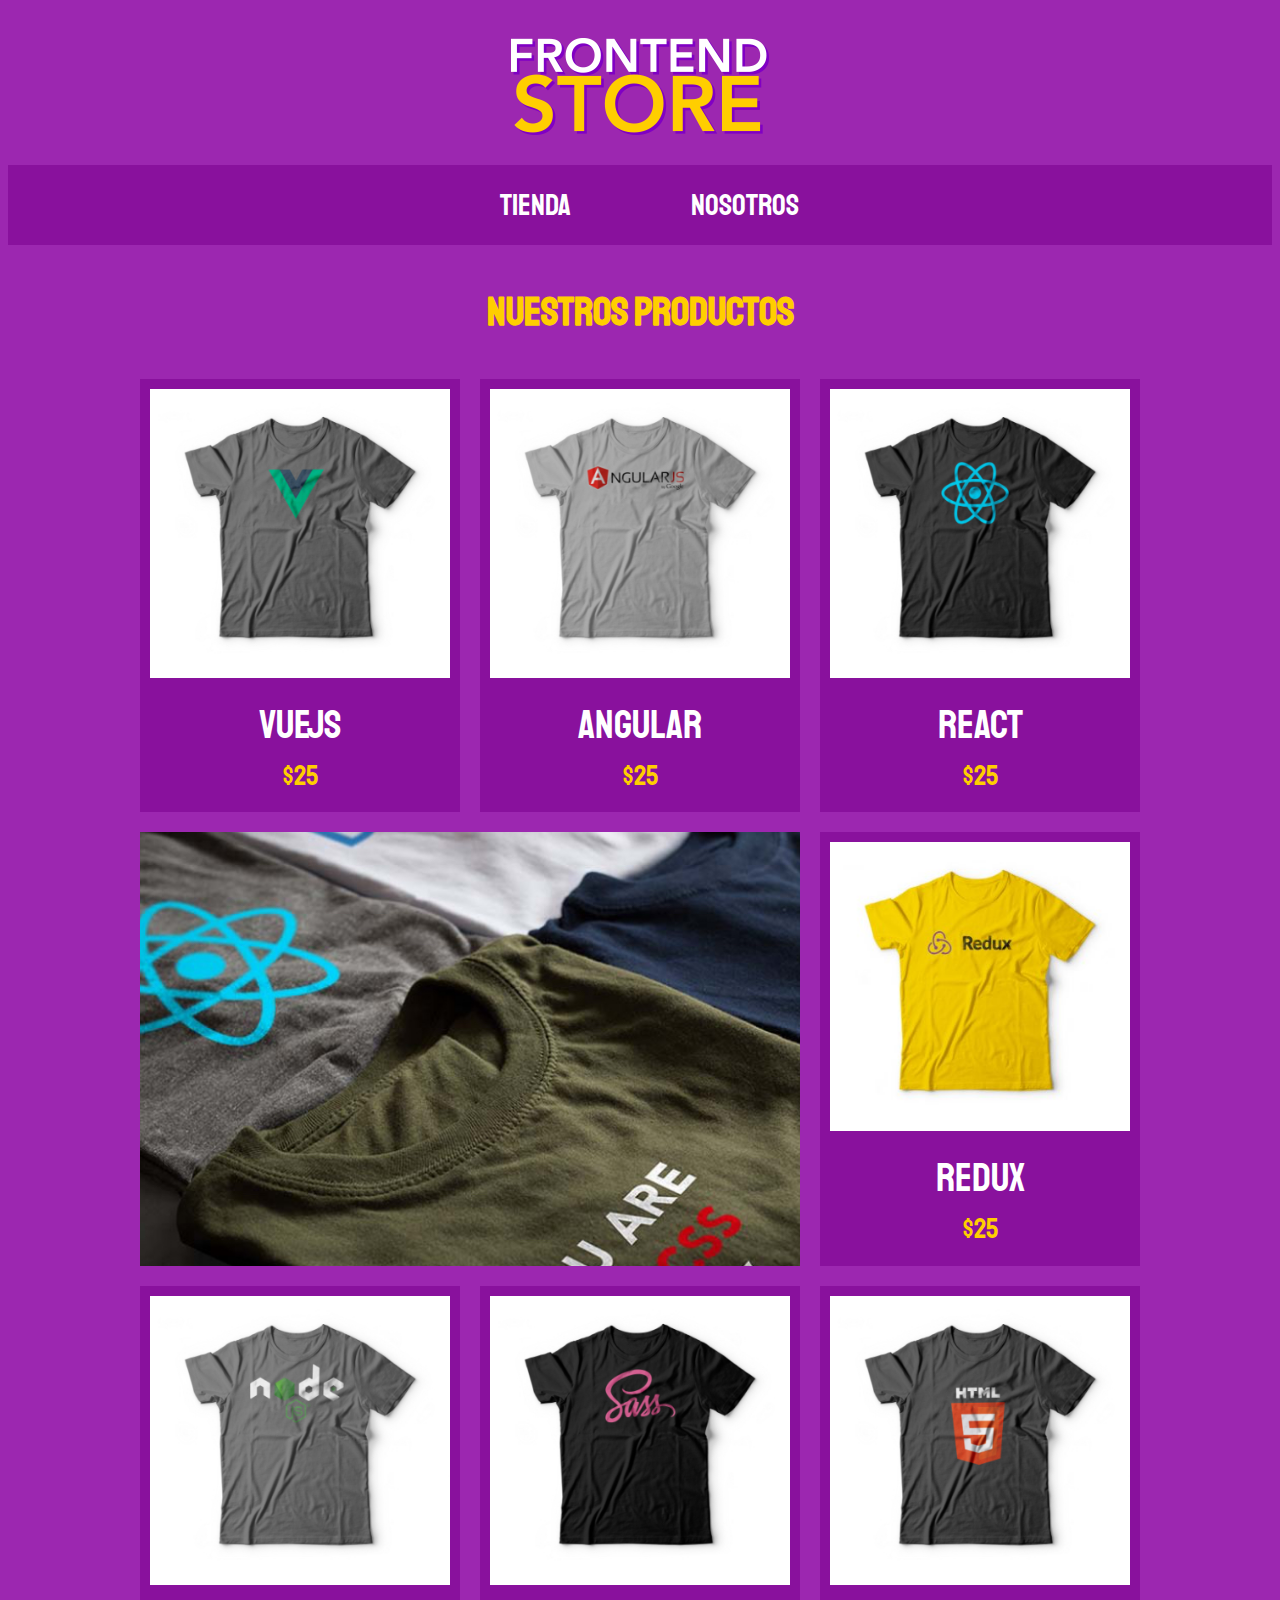
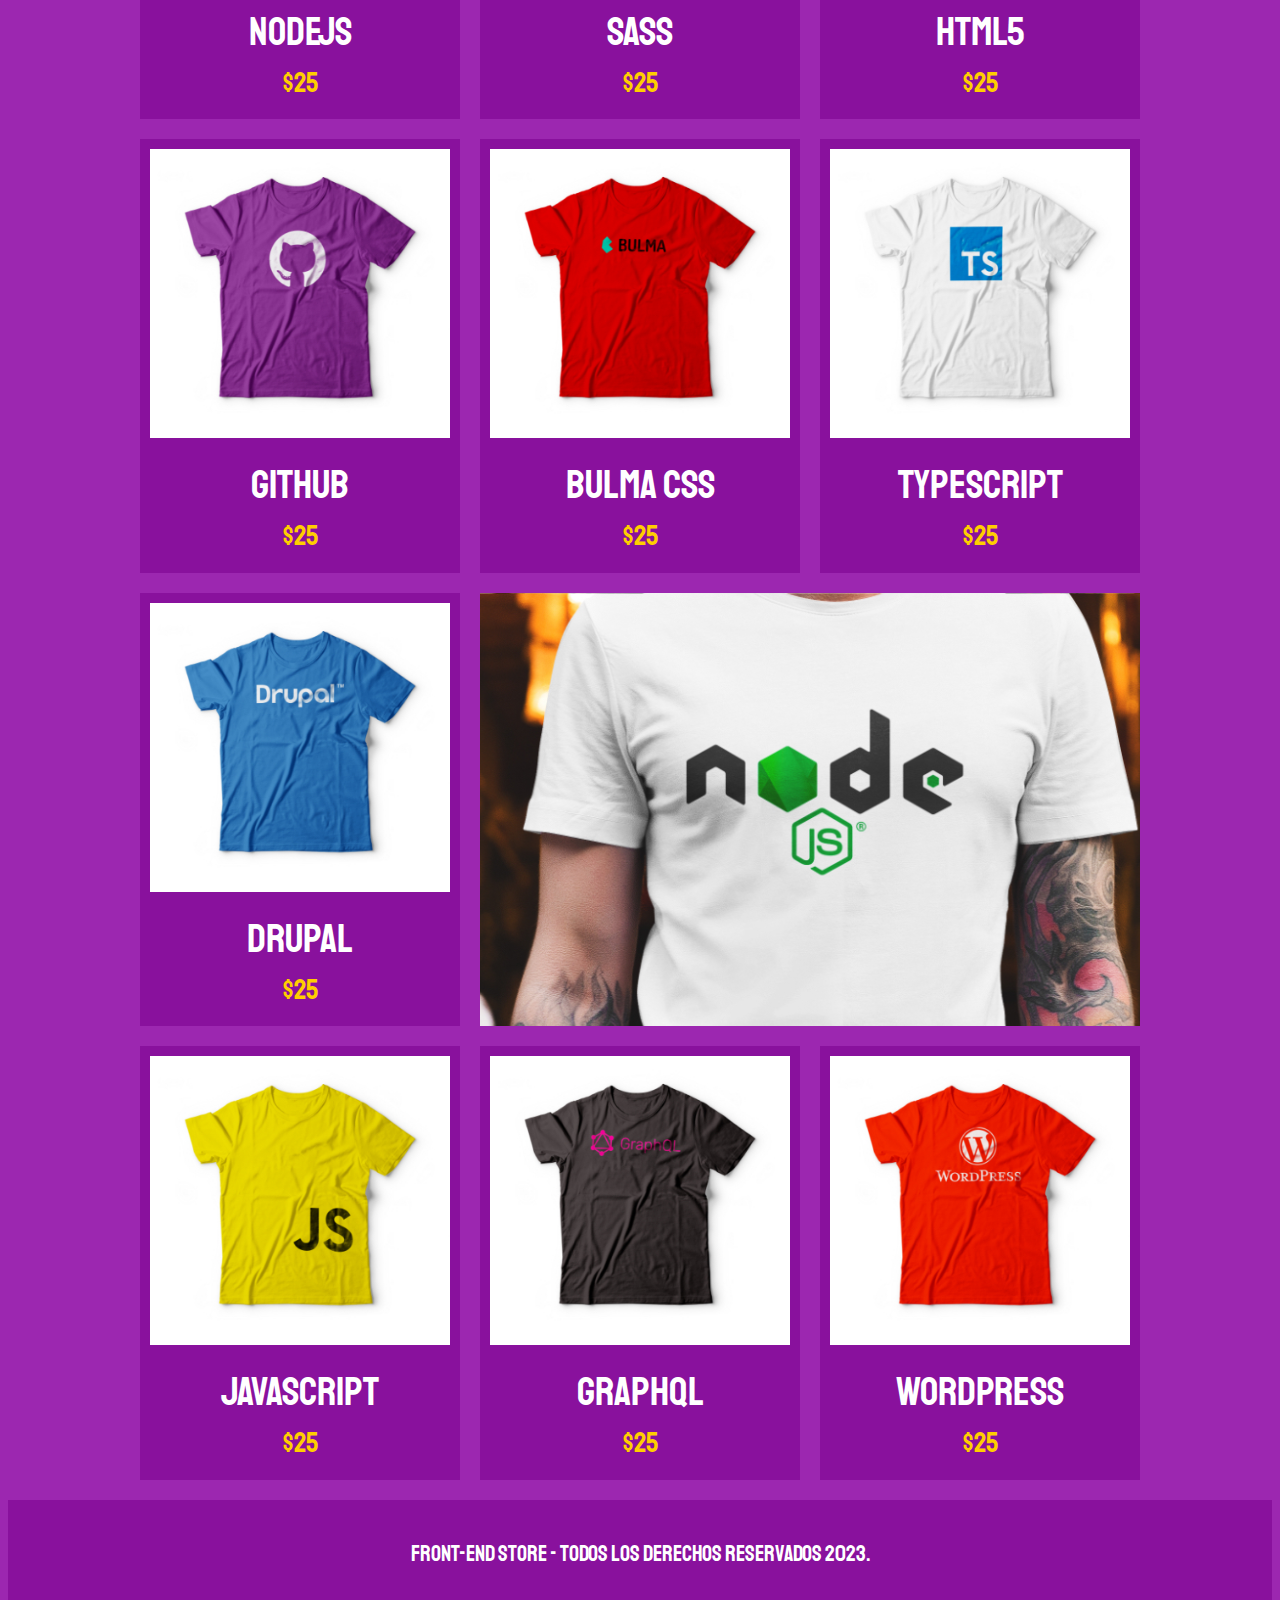
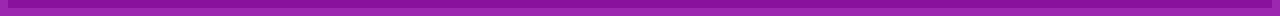
<file: index.html>
<!DOCTYPE html>
<html lang="es">
<head>
    <meta charset="UTF-8">
    <meta name="viewport" content="width=device-width, initial-scale=1, shrink-to-fit=no">
    <meta http-equiv="X-UA-Compatible" content="ie=edge">
    <title>Front End Store - CSS Grid</title>
    <link rel="stylesheet" href="https://necolas.github.io/normalize.css/8.0.1/normalize.css">
    <link href="https://fonts.googleapis.com/css?family=Staatliches" rel="stylesheet">
    <link rel="stylesheet" href="css/style.css">
    
</head>
<body>
    <header class="header">
        <img src="img/logo.png" alt="logotipo">
    </header>

    <div class="barra">
        <nav class="nav">
            <a href="index.html">Tienda</a>
            <a href="nosotros.html">Nosotros</a>
        </nav>
    </div>

    <main class="contenedor">
        <h1>Nuestros Productos</h1>

        <div class="lista-productos">

            <div class="producto">
                <img src="img/1.jpg" alt="producto">
                <div class="contenido-producto">
                    <p class="titulo">VueJS</p>
                    <p class="precio">$25</p>
                </div>
            </div><!--.producto-->

            <div class="producto">
                <img src="img/2.jpg" alt="producto">
                <div class="contenido-producto">
                    <p class="titulo">Angular</p>
                    <p class="precio">$25</p>
                </div>
            </div><!--.producto-->

            <div class="producto">
                <img src="img/3.jpg" alt="producto">
                <div class="contenido-producto">
                    <p class="titulo">React</p>
                    <p class="precio">$25</p>
                </div>
            </div><!--.producto-->

            <div class="producto">
                <img src="img/4.jpg" alt="producto">
                <div class="contenido-producto">
                    <p class="titulo">Redux</p>
                    <p class="precio">$25</p>
                </div>
            </div><!--.producto-->

            <div class="producto">
                <img src="img/5.jpg" alt="producto">
                <div class="contenido-producto">
                    <p class="titulo">NodeJS</p>
                    <p class="precio">$25</p>
                </div>
            </div><!--.producto-->

            <div class="producto">
                <img src="img/6.jpg" alt="producto">
                <div class="contenido-producto">
                    <p class="titulo">SASS</p>
                    <p class="precio">$25</p>
                </div>
            </div><!--.producto-->

            <div class="producto">
                <img src="img/7.jpg" alt="producto">
                <div class="contenido-producto">
                    <p class="titulo">HTML5</p>
                    <p class="precio">$25</p>
                </div>
            </div><!--.producto-->

            <div class="producto">
                <img src="img/8.jpg" alt="producto">
                <div class="contenido-producto">
                    <p class="titulo">Github</p>
                    <p class="precio">$25</p>
                </div>
            </div><!--.producto-->

            <div class="producto">
                <img src="img/9.jpg" alt="producto">
                <div class="contenido-producto">
                    <p class="titulo">Bulma CSS</p>
                    <p class="precio">$25</p>
                </div>
            </div><!--.producto-->

            <div class="producto">
                <img src="img/10.jpg" alt="producto">
                <div class="contenido-producto">
                    <p class="titulo">Typescript</p>
                    <p class="precio">$25</p>
                </div>
            </div><!--.producto-->

            <div class="producto">
                <img src="img/11.jpg" alt="producto">
                <div class="contenido-producto">
                    <p class="titulo">Drupal</p>
                    <p class="precio">$25</p>
                </div>
            </div><!--.producto-->

            <div class="producto">
                <img src="img/12.jpg" alt="producto">
                <div class="contenido-producto">
                    <p class="titulo">JavaScript</p>
                    <p class="precio">$25</p>
                </div>
            </div><!--.producto-->

            <div class="producto">
                <img src="img/13.jpg" alt="producto">
                <div class="contenido-producto">
                    <p class="titulo">GraphQL</p>
                    <p class="precio">$25</p>
                </div>
            </div><!--.producto-->

            <div class="producto">
                <img src="img/14.jpg" alt="producto">
                <div class="contenido-producto">
                    <p class="titulo">WordPress</p>
                    <p class="precio">$25</p>
                </div>
            </div><!--.producto-->

            <div class="grafico grafico-1"></div>

            <div class="grafico grafico-2"></div>

        </div>
    </main>

    <footer class="footer">
        <p class="copyright">
            Front-End Store - Todos los Derechos Reservados 2023.
        </p>
    </footer>
</body>
</html>
</file>
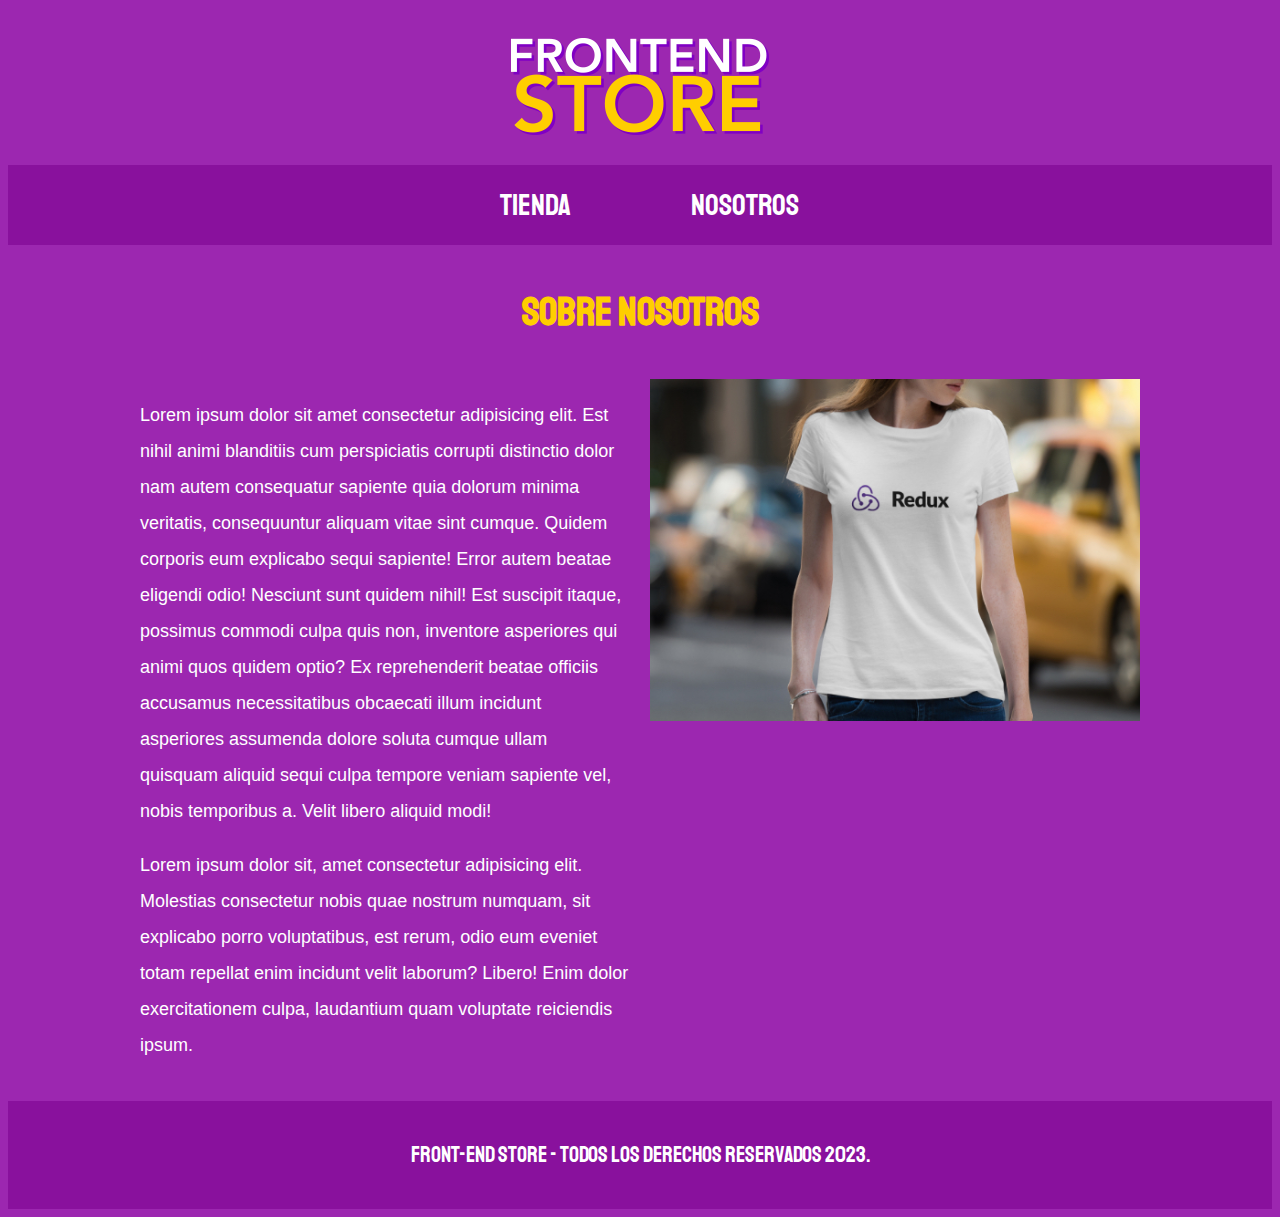
<file: nosotros.html>
<!DOCTYPE html>
<html lang="es">
<head>
    <meta charset="UTF-8">
    <meta name="viewport" content="width=device-width, initial-scale=1.0">
    <meta http-equiv="X-UA-Compatible" content="ie=edge">
    <title>Front End Store - CSS Grid</title>
    <link rel="stylesheet" href="https://necolas.github.io/normalize.css/8.0.1/normalize.css">
    <link href="https://fonts.googleapis.com/css?family=Staatliches" rel="stylesheet">
    <link rel="stylesheet" href="css/style.css">
    
</head>
<body>

    <header class="header">
        <img src="img/logo.png" alt="logotipo">
    </header>
        
    <div class="barra">
        <nav class="nav">
            <a href="index.html">Tienda</a>
            <a href="nosotros.html">Nosotros</a>
        </nav>
    </div>

    <main class="contenedor">
        <h1>Sobre Nosotros</h1>
        <div class="contenedor-informacion">
            <div class="texto-nosotros">
                <p>Lorem ipsum dolor sit amet consectetur adipisicing elit. Est nihil animi blanditiis cum perspiciatis corrupti distinctio dolor nam autem consequatur sapiente quia dolorum minima veritatis, consequuntur aliquam vitae sint cumque.
                Quidem corporis eum explicabo sequi sapiente! Error autem beatae eligendi odio! Nesciunt sunt quidem nihil! Est
                suscipit itaque, possimus commodi culpa quis non, inventore asperiores qui animi quos quidem optio? Ex reprehenderit
                beatae officiis accusamus necessitatibus obcaecati illum incidunt asperiores assumenda dolore soluta cumque ullam
                quisquam aliquid sequi culpa tempore veniam sapiente vel, nobis temporibus a. Velit libero aliquid modi!</p>
                
                <p>Lorem ipsum dolor sit, amet consectetur adipisicing elit. Molestias consectetur nobis quae nostrum numquam, sit
                explicabo porro voluptatibus, est rerum, odio eum eveniet totam repellat enim incidunt velit laborum? Libero! Enim
                dolor exercitationem culpa, laudantium quam voluptate reiciendis ipsum.</p>
            </div>
            <img src="img/nosotros.jpg" alt="Imagen Nosotros">
        </div>
    </main>

    <footer class="footer">
        <p class="copyright">
            Front-End Store - Todos los Derechos Reservados 2023.
        </p>
    </footer>

</body>
</html>
</file>
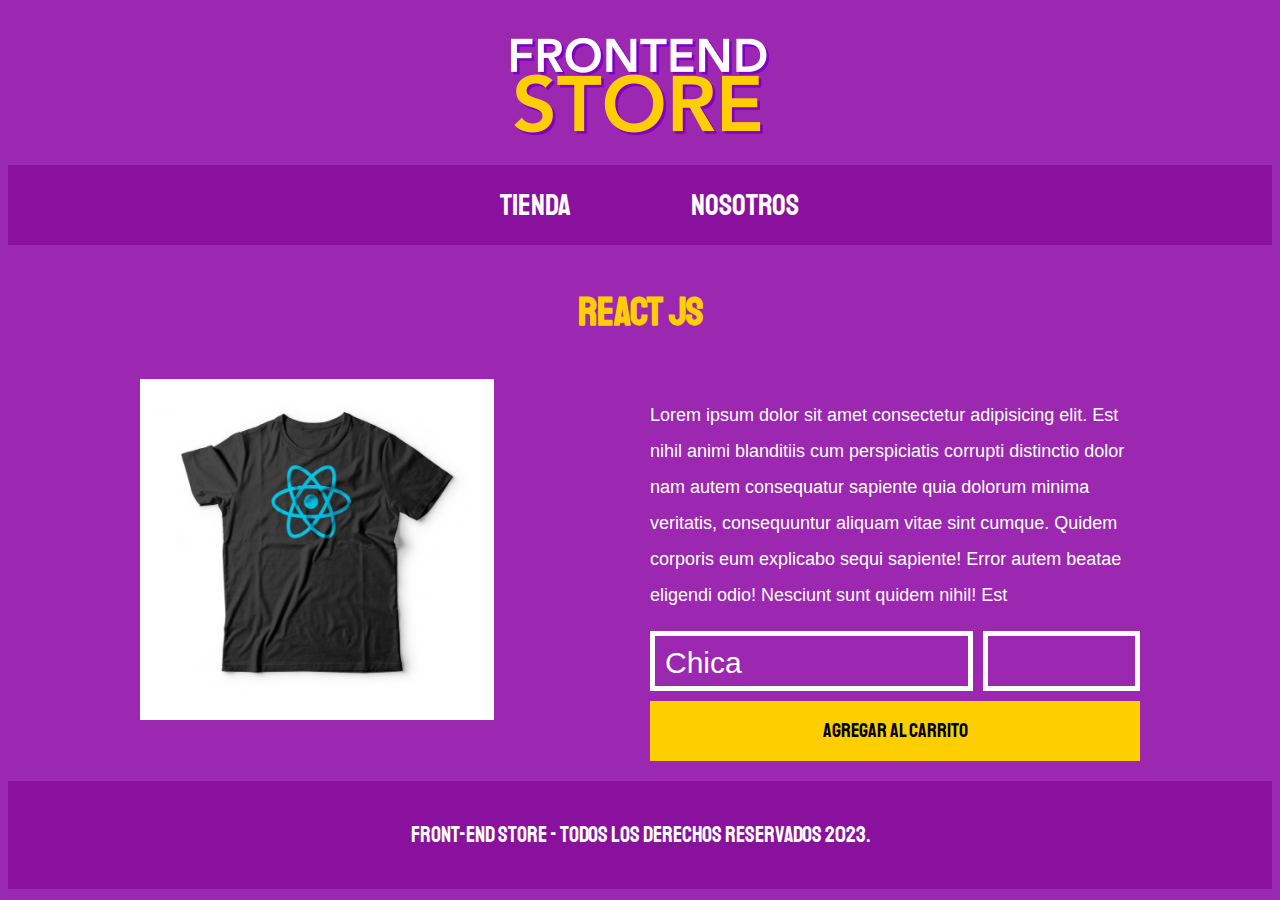
<file: producto.html>
<!DOCTYPE html>
<html lang="es">
<head>
    <meta charset="UTF-8">
    <meta name="viewport" content="width=device-width, initial-scale=1.0">
    <meta http-equiv="X-UA-Compatible" content="ie=edge">
    <title>Front End Store - CSS Grid</title>
    <link rel="stylesheet" href="https://necolas.github.io/normalize.css/8.0.1/normalize.css">
    <link href="https://fonts.googleapis.com/css?family=Staatliches" rel="stylesheet">
    <link rel="stylesheet" href="css/style.css">
    
</head>
<body>

    <header class="header">
        <img src="img/logo.png" alt="logotipo">
    </header>
    
    <div class="barra">
        <nav class="nav">
            <a href="index.html">Tienda</a>
            <a href="nosotros.html">Nosotros</a>
        </nav>
    </div>

    <main class="contenedor">
        <h1>React JS</h1>
        <div class="contenedor-informacion">
            <img src="img/3.jpg" alt="Imagen Producto">
            <div class="contenido">
                <p>Lorem ipsum dolor sit amet consectetur adipisicing elit. Est nihil animi blanditiis cum perspiciatis
                    corrupti distinctio dolor nam autem consequatur sapiente quia dolorum minima veritatis, consequuntur
                    aliquam vitae sint cumque.
                    Quidem corporis eum explicabo sequi sapiente! Error autem beatae eligendi odio! Nesciunt sunt quidem
                    nihil! Est</p>

                <form class="formulario-pedido">
                    <select class="talla campo">
                        <option value="C">Chica</option>
                        <option value="M">Mediana</option>
                        <option value="G">Grande</option>
                    </select>
                    <input type="number" min="1" class="cantidad campo">
                    <input type="submit" class="boton" value="Agregar al carrito">
                </form>
            </div>
        </div>
    </main>

    <footer class="footer">
        <p class="copyright">
            Front-End Store - Todos los Derechos Reservados 2023.
        </p>
    </footer>

</body>
</html>
</file>
<file: css/style.css>
:root {
    --fuentePrincipal: 'Staatliches', 'cursive';

    --primario:#9c27b0;
    --primarioOscuro: #89119d;
    --secundario:#FFCE00;
}
html {
    font-size: 62.5%;
    box-sizing: border-box;
}

*,*:before,*:after {
    box-sizing: inherit;
}
body {
    background-color: var(--primario);
    line-height: 2;
    font-size: 2rem;
}
h1 {
    color: var(--secundario);
    text-align: center;
    font-size: 4rem;
    font-family: var(--fuentePrincipal);
}
p {
    font-size: 1.8rem ;
    font-family: Arial, Helvetica, sans-serif;
    color: #ffffff;
}
.contenedor {
    max-width: 1000px;
    width: 95%;
    margin: 0 auto;
}
img {
    max-width: 100%;
}
.header {
    display: grid;
    justify-content: center;
    padding: 3rem 0;
}

.barra {
    background-color: var(--primarioOscuro);
    padding: 1rem 0;
}
.barra nav {
    display: grid;
    grid-template-columns: 20rem 20rem; /* Esto hace que se cree columnas */
    grid-column-gap: 1rem; /* Esto hace que tenga un espacio a la izquierda*/
    justify-content: center;
}
.barra nav a {
    font-family: var(--fuentePrincipal);
    font-size: 3rem;
    text-align: center;
    color: #ffffff;
    text-decoration: none;
}
.barra nav a:hover {
    color: var(--secundario);
}

.lista-productos {
    display: grid;
    grid-template-columns: repeat(2, 1fr);/*fr fracción*/
    grid-gap: 2rem; /* Para tener separación entre elementos */
}
@media (min-width:768px) {
    .lista-productos {
        grid-template-columns: repeat(3, 1fr); /*fr fracción*/
    }
}
.producto {
    background-color: var(--primarioOscuro);
    padding: 1rem;
}
.contenido-producto p {
    font-family: var(--fuentePrincipal);
    color: white;
    text-align: center;
    margin: 1rem 0;
    line-height: 1.2;
}
.contenido-producto .titulo {
    font-size: 4rem;
}
.contenido-producto .precio {
    font-size: 2.8rem;
    color: var(--secundario);
}
.grafico {
    min-height: 300px;
    grid-column: 1 / 3;
    background-size: cover; /* Para que las imágenes se muestren desde su centro*/
    background-position: center center; /* Para que las imágenes se muestren desde su centro*/
}
.grafico-1 {
    background-image: url(../img/grafico1.jpg);
    grid-row: 2 / 3;
}
.grafico-2 {
    background-image: url(../img/grafico2.jpg);
    grid-row: 8 / 9;
}
@media (min-width:768px) {
    .grafico-2 {
        grid-row: 5 / 6;
        grid-column: 2 / 4;
    }
}

@media(min-width:768px) {
    .contenedor-informacion {
    display: grid;
    grid-template-columns: repeat(2, 1fr);
    grid-column-gap: 2rem;
    }
}
.footer {
    background-color: var(--primarioOscuro);
    padding: 1rem 0;
    margin-top: 2rem;
}
.copyright {
    font-family: var(--fuentePrincipal);
    color: #ffffff;
    font-size: 2.2rem;
    text-align: center;
}
.formulario-pedido {
    display: grid;
    grid-template-columns: repeat(3, 1fr);
    grid-template-rows: repeat(2, 6rem);
    grid-gap: 1rem;
}
.campo {
    background-color: transparent;
    border: 5px solid #ffffff;
    font-family: (--fuentePrincipal);
    font-size: 3rem;
    padding: 1rem;
    width: 100%;
    color: #ffffff;
}
.talla {
    -webkit-appearance: none; /**/
    -webkit-border-radius: 0px; /**/
    grid-column: 1 / 3;

}
.boton {
    background-color: var(--secundario);
    font-size: 2rem;
    font-family: var(--fuentePrincipal);
    border: none;
    transition: background-color .3 ease;
    grid-column: 1 / 4;

}
.boton:hover {
    cursor: pointer;
    background-color: rgb(233, 187, 2);
}
</file>
